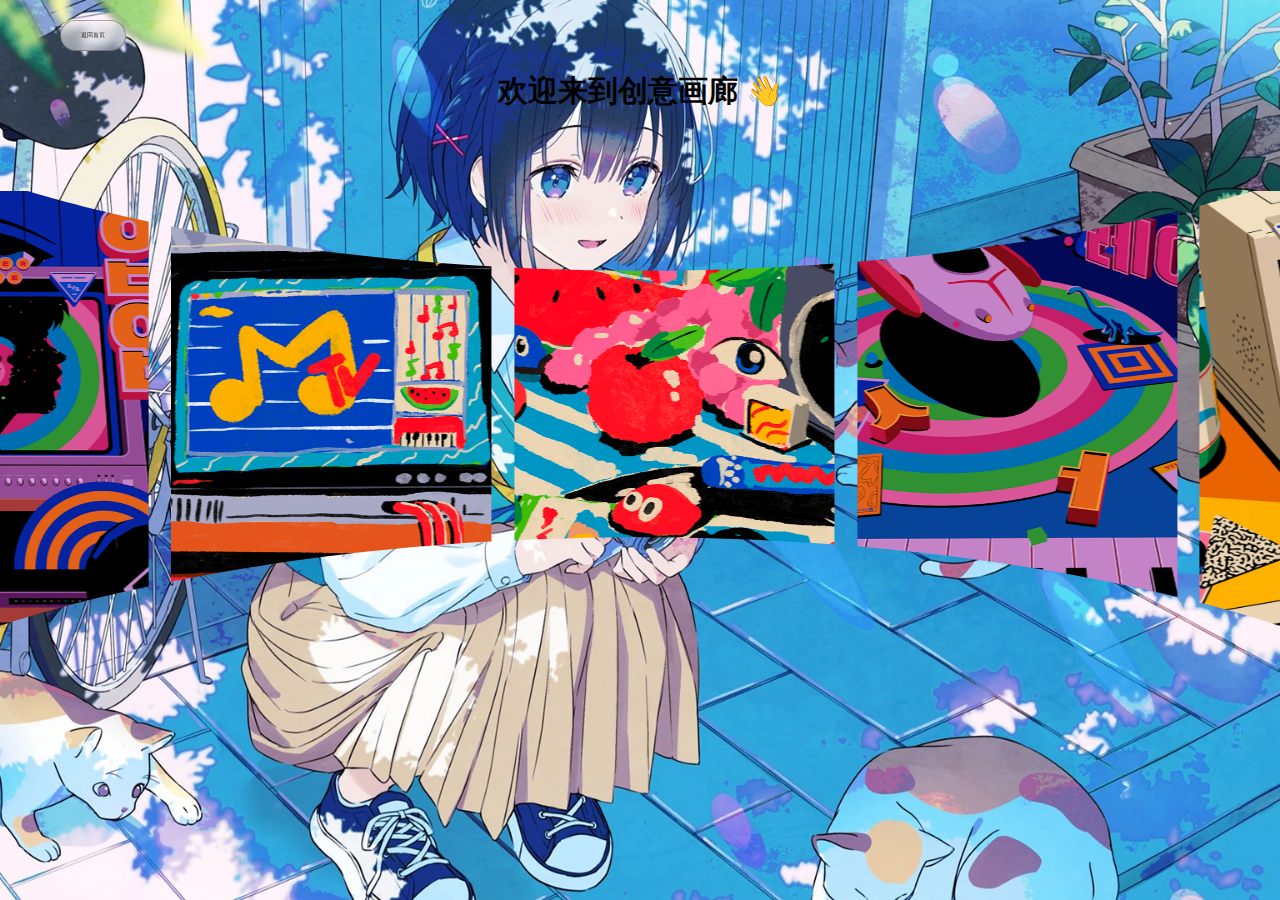
<file: gallery/index.html>
<!DOCTYPE html>
<html lang="zh">
<head>
    <meta charset="UTF-8">
    <meta name="viewport" content="width=device-width, initial-scale=1.0">
    <title>创意画廊 - Qilin Bro</title>
    <link rel="stylesheet" href="style.css">
</head>
<body>
    <header class="header">
        <div class="container">
            <nav class="nav">
                <a href="../index.html" class="nav-link">返回首页</a>
            </nav>
            <h1 class="title">欢迎来到创意画廊 👋</h1>
        </div>
    </header>
    <div id="banner">
        <div class="img-list img-wrapper">
            <div class="img-box">
                <div class="info">
                    <h3>图片展示 1</h3>
                </div>
                <img src="assets/image/1.png" alt="">
            </div>
            <div class="img-box">
                <div class="info">
                    <h3>图片展示 2</h3>
                </div>
                <img src="assets/image/2.png" alt="">
            </div>
            <div class="img-box">
                <div class="info">
                    <h3>图片展示 3</h3>
                </div>
                <img src="assets/image/3.png" alt="">
            </div>
            <div class="img-box">
                <div class="info">
                    <h3>图片展示 4</h3>
                </div>
                <img src="assets/image/4.png" alt="">
            </div>
            <div class="img-box">
                <div class="info">
                    <h3>图片展示 5</h3>
                </div>
                <img src="assets/image/5.png" alt="">
            </div>
            <div class="img-box" id="last-img-box">
                <div class="info">
                    <h3>图片展示 6</h3>
                </div>
                <img src="assets/image/6.png" alt="">
            </div>
        </div>
    </div>
    <script>
        const imgListOne = document.querySelector('.img-list')
        let imgBoxList = Array.prototype.slice.call(document.querySelectorAll('.img-list .img-box'))
        const imgBoxCount = imgBoxList.length
        const root = document.documentElement;
        const lastImgBox = document.getElementById('last-img-box')

        const postSpacing = Number(getComputedStyle(root).getPropertyValue('--post-spacing').replace("vw", ""));
        const postSize = Number(getComputedStyle(root).getPropertyValue('--post-size').replace("vw", ""));

        let imgBoxLength = postSize + postSpacing
        let index = 0
        let animationTime = 0.5
        
        imgBoxList.unshift(imgBoxList.pop())
        imgListOne.style.transition = animationTime + 's ease'

        function moveSlide(direction) {
            if (direction === 'next') {
                index--
            } else {
                index++
                imgBoxList.unshift(imgBoxList.pop())
            }

            imgListOne.style.left = imgBoxLength * index + "vw";
            
            if (Math.abs(index) >= imgBoxCount) {
                index = 0
                setTimeout(() => {
                    imgListOne.style.transition = 'none'
                    imgListOne.style.left = 0
                    if (direction === 'next') {
                        imgBoxList.push(imgBoxList.shift())
                    }
                    requestAnimationFrame(() => {
                        imgListOne.style.transition = animationTime + 's ease'
                    })
                }, animationTime * 1000)
            }
        }

        // 鼠标滑动事件
        let isDragging = false;
        let startX = 0;
        let currentX = 0;
        let initialOffset = 0;

        imgListOne.addEventListener('mousedown', (e) => {
            isDragging = true;
            startX = e.clientX;
            currentX = startX;
            initialOffset = parseFloat(imgListOne.style.left) || 0;
            imgListOne.style.transition = 'none';
        });

        document.addEventListener('mousemove', (e) => {
            if (!isDragging) return;
            e.preventDefault();
            currentX = e.clientX;
            const diffX = (currentX - startX) / window.innerWidth * 100;
            imgListOne.style.left = (initialOffset + diffX) + "vw";
        });

        document.addEventListener('mouseup', () => {
            if (!isDragging) return;
            isDragging = false;
            
            const diffX = currentX - startX;
            const percentMoved = Math.abs(diffX) / window.innerWidth * 100;
            
            imgListOne.style.transition = animationTime + 's ease';
            
            if (percentMoved > 10) {
                moveSlide(diffX > 0 ? 'last' : 'next');
            } else {
                imgListOne.style.left = initialOffset + "vw";
            }
        });

        // 触摸事件
        imgListOne.addEventListener('touchstart', (e) => {
            startX = e.touches[0].clientX;
            currentX = startX;
            initialOffset = parseFloat(imgListOne.style.left) || 0;
            imgListOne.style.transition = 'none';
        });

        imgListOne.addEventListener('touchmove', (e) => {
            e.preventDefault();
            currentX = e.touches[0].clientX;
            const diffX = (currentX - startX) / window.innerWidth * 100;
            imgListOne.style.left = (initialOffset + diffX) + "vw";
        });

        imgListOne.addEventListener('touchend', () => {
            const diffX = currentX - startX;
            const percentMoved = Math.abs(diffX) / window.innerWidth * 100;
            
            imgListOne.style.transition = animationTime + 's ease';
            
            if (percentMoved > 10) {
                moveSlide(diffX > 0 ? 'last' : 'next');
            } else {
                imgListOne.style.left = initialOffset + "vw";
            }
        });
    </script>
</body>
</html>
</file>
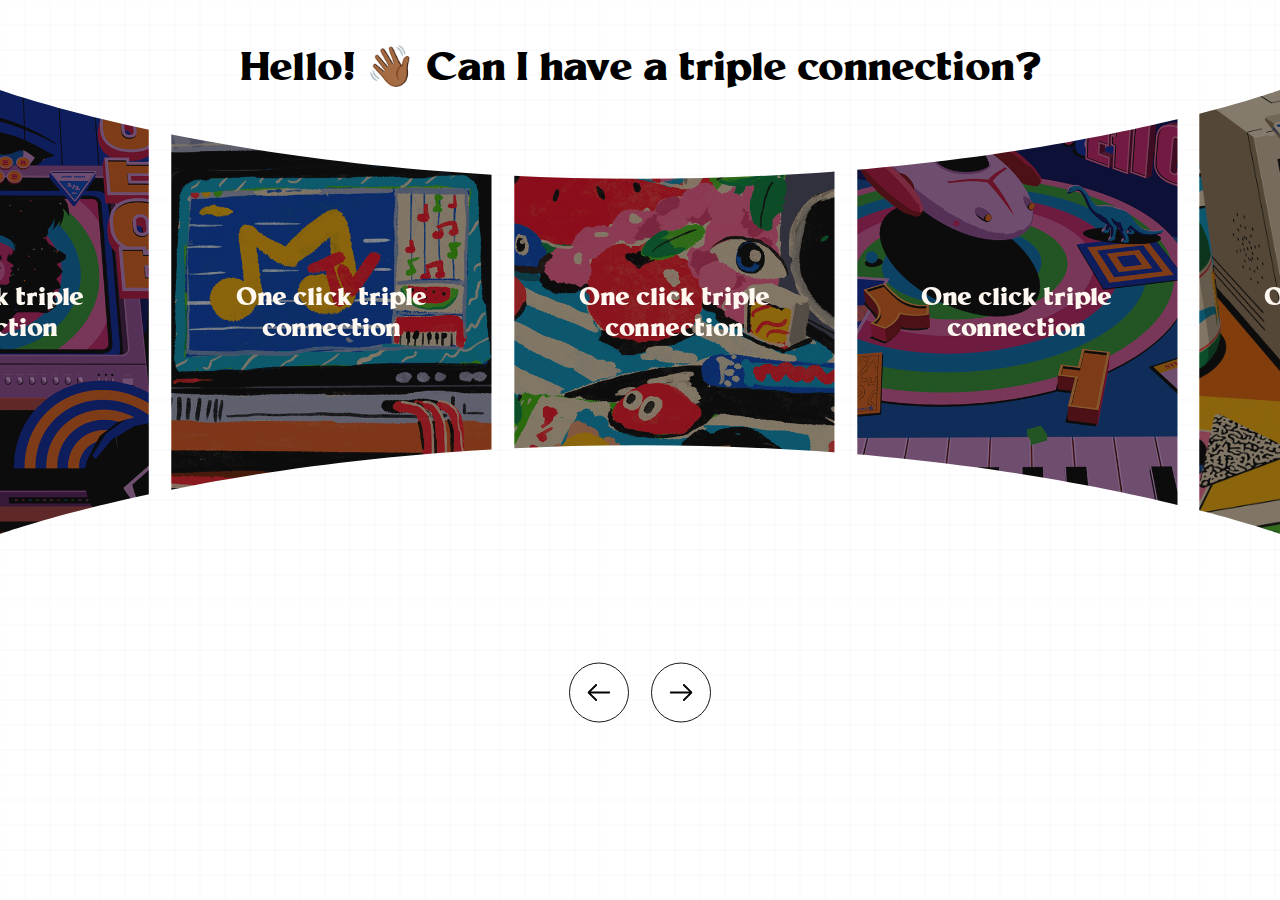
<file: source/elliptical-rotation-chart/index.html>
<!DOCTYPE html>
<html lang="en">

<head>
    <meta charset="UTF-8">
    <meta name="viewport" content="width=device-width, initial-scale=1.0">
    <title>Document</title>
    <link rel="stylesheet" href="style.css">
</head>

<body>
    <div class="title">
        <p> Hello! 👋🏾 Can I have a triple connection?</p>
    </div>
    <div id="banner">
        <div class="img-list img-wrapper">
            <div class="img-box">
                <div class="info">
                    <h3>One click triple connection</h3>
                </div>
                <img src="./asset/image/1.png" alt="">
            </div>
            <div class="img-box">
                <div class="info">
                    <h3>One click triple connection</h3>
                </div>
                <img src="./asset/image/2.png" alt="">
            </div>
            <div class="img-box">
                <div class="info">
                    <h3>One click triple connection</h3>
                </div>
                <img src="./asset/image/3.png" alt="">
            </div>
            <div class="img-box">
                <div class="info">
                    <h3>One click triple connection</h3>
                </div>
                <img src="./asset/image/4.png" alt="">
            </div>
            <div class="img-box">
                <div class="info">
                    <h3>One click triple connection</h3>
                </div>
                <img src="./asset/image/5.png" alt="">
            </div>
            <div class="img-box" id="last-img-box">
                <div class="info">
                    <h3>One click triple connection</h3>
                </div>
                <img src="./asset/image/6.png" alt="">
            </div>
        </div>
    </div>
    <div class="btn-group">
        <button class="last btn">
            <svg t="1686471404424" class="icon left" viewBox="0 0 1024 1024" version="1.1"
                xmlns="http://www.w3.org/2000/svg" p-id="2373" width="128" height="128">
                <path
                    d="M862.485 481.154H234.126l203.3-203.3c12.497-12.497 12.497-32.758 0-45.255s-32.758-12.497-45.255 0L135.397 489.373c-12.497 12.497-12.497 32.758 0 45.254l256.774 256.775c6.249 6.248 14.438 9.372 22.627 9.372s16.379-3.124 22.627-9.372c12.497-12.497 12.497-32.759 0-45.255l-203.3-203.301h628.36c17.036 0 30.846-13.81 30.846-30.846s-13.81-30.846-30.846-30.846z"
                    fill="" p-id="2374"></path>
            </svg>
        </button>
        <button class="next btn">
            <svg t="1686471404424" class="icon right" viewBox="0 0 1024 1024" version="1.1"
                xmlns="http://www.w3.org/2000/svg" p-id="2373" width="128" height="128">
                <path
                    d="M862.485 481.154H234.126l203.3-203.3c12.497-12.497 12.497-32.758 0-45.255s-32.758-12.497-45.255 0L135.397 489.373c-12.497 12.497-12.497 32.758 0 45.254l256.774 256.775c6.249 6.248 14.438 9.372 22.627 9.372s16.379-3.124 22.627-9.372c12.497-12.497 12.497-32.759 0-45.255l-203.3-203.301h628.36c17.036 0 30.846-13.81 30.846-30.846s-13.81-30.846-30.846-30.846z"
                    fill="" p-id="2374"></path>
            </svg>
        </button>
    </div>
    <script>
        const imgListOne = document.querySelector('.img-list')
        // 获取图片类数组，并将其转化为数组
        let imgBoxList = Array.prototype.slice.call(document.querySelectorAll('.img-list .img-box'))
        const imgBoxCount = imgBoxList.length
        const root = document.documentElement;
        const btnGroup = document.querySelector('.btn-group')
        const lastBtn = document.querySelector('.last')
        const nextBtn = document.querySelector('.next')
        const lastImgBox = document.getElementById('last-img-box')

        // 获取--post-spacing和--post-size的值
        const postSpacing = Number(getComputedStyle(root).getPropertyValue('--post-spacing').replace("vw", ""));
        const postSize = Number(getComputedStyle(root).getPropertyValue('--post-size').replace("vw", ""));

        // 根据图片的数量动态获取img-list的宽度
        let imgListLength = (postSize + postSpacing) * imgBoxCount
        console.log(imgListLength);
        // 根据图片的数量动态获取img-box的宽度
        const imgBoxLength = postSize + postSpacing

        let index = 0
        let indexOne = 1
        let timer = null
        let animationTime = 0.5

        // 初始化数组中元素的的顺序，将最后一张图片放在第一位与html部分图片展示位置一致
        imgBoxList.unshift(imgBoxList.pop())
        // 设置imgListOne动画时间
        imgListOne.style.transition = animationTime + 's ease'
        // 设置按钮出现时间
        setTimeout(function () {
            btnGroup.style.opacity = '1'
            btnGroup.style.bottom = '5%'
        }, animationTime * 1000)
        // 点击事件
        function cilckFun(flag) {
            //下一张 next
            if (flag == 'next') {
                index--
                console.log(index);
                // 因为右边没有显示的图片比较多，所以可以直接先整体向左移动
                imgListOne.style.left = imgBoxLength * index + "vw";
                setTimeout(function () {
                    imgListOne.style.transition = 'none'
                    // 当点击下一个累计达到图片数量时，相当于要回到原点，则重置变量和位置
                    if (Math.abs(index) == imgBoxCount) {
                        index = 0
                        imgListOne.style.left = 0
                        imgBoxList.forEach(item => {
                            if (item.id == 'last-img-box') {
                                item.style.transform = `translateX(-160.68vw)`
                            } else {
                                item.style.transform = 'none'
                            }
                        });
                    } else {
                        // 当第一张图片为last-img-box时，说明已经跑完了一轮，则将其放在最后的位置，初始状态其为-160.68vw
                        if (imgBoxList[0].id == 'last-img-box') {
                            lastImgBox.style.transition = 'none'
                            lastImgBox.style.transform = 'translateX(0px)'
                        } else if (index >= 0) {
                            /*  
                                这种情况是为了解决在点击完第last，再点击next时造成的bug问题，其实就是回退，再点击last之前
                                没有加transform属性，点击last以后则添加了transform属性，再次点击next按钮后应该不加transform
                            */
                            imgBoxList[0].style.transform = 'none'
                        } else {
                            // 正常情况下，点击next，则将最左侧的图片移到最后
                            imgBoxList[0].style.transform = 'translateX(160.68vw)'
                        }
                    }
                    // 模拟移动情况，将最左侧的图片（元素）移动到最后
                    imgBoxList.push(imgBoxList.shift())
                }, animationTime * 1000)
            } else {
                // 上一张 last
                index++
                console.log(index);
                // 模拟移动情况，把最右侧的图片（元素）移动到最前
                imgBoxList.unshift(imgBoxList.pop())
                // 因为左侧图片只会有一张，所以需要先移动图片到左侧，再进行imgListOne的移到
                if (imgBoxList[0].id == 'last-img-box' && index != 0) {
                    // 当第一张图片为last-img-box时，说明已经跑完了一轮，此时相对于一开始的位置为-321.36vw
                    imgBoxList[0].style.transform = 'translateX(-321.36vw)'
                } else if (index < 0) {
                    // 这种情况与点击next按钮出现的回退现象一致
                    imgBoxList[0].style.transform = 'none'
                } else {
                    // 正常情况下，点击last，则将最右侧的图片移到最前
                    imgBoxList[0].style.transform = 'translateX(-160.68vw)'
                }
                imgListOne.style.left = imgBoxLength * index + "vw";
                lastImgBox.style.transition = 'none'
                // 当点击下一个累计达到图片数量时，相当于要回到原点，则重置变量和位置
                if (Math.abs(index) == imgBoxCount) {
                    index = 0
                    setTimeout(function () {
                        imgListOne.style.transition = 'none'
                        imgListOne.style.left = 0
                        imgBoxList.forEach(item => {
                            if (item.id == 'last-img-box') {
                                item.style.transform = 'translateX(-160.68vw)'
                            } else {
                                item.style.transform = 'none'
                            }
                        });
                    }, animationTime * 1000)
                }
            }
            imgListOne.style.transition = animationTime + 's ease'
        }

        //节流函数
        function throttle(fn, delay) {
            return function () {
                if (timer) {
                    return
                }
                fn.apply(this, arguments)
                timer = setTimeout(() => {
                    timer = null
                }, delay)
            }
        }

        nextBtn.onclick = throttle(() => cilckFun('next'), animationTime * 1000);

        lastBtn.onclick = throttle(() => cilckFun('last'), animationTime * 1000);
    </script>
</body>

</html>
</file>
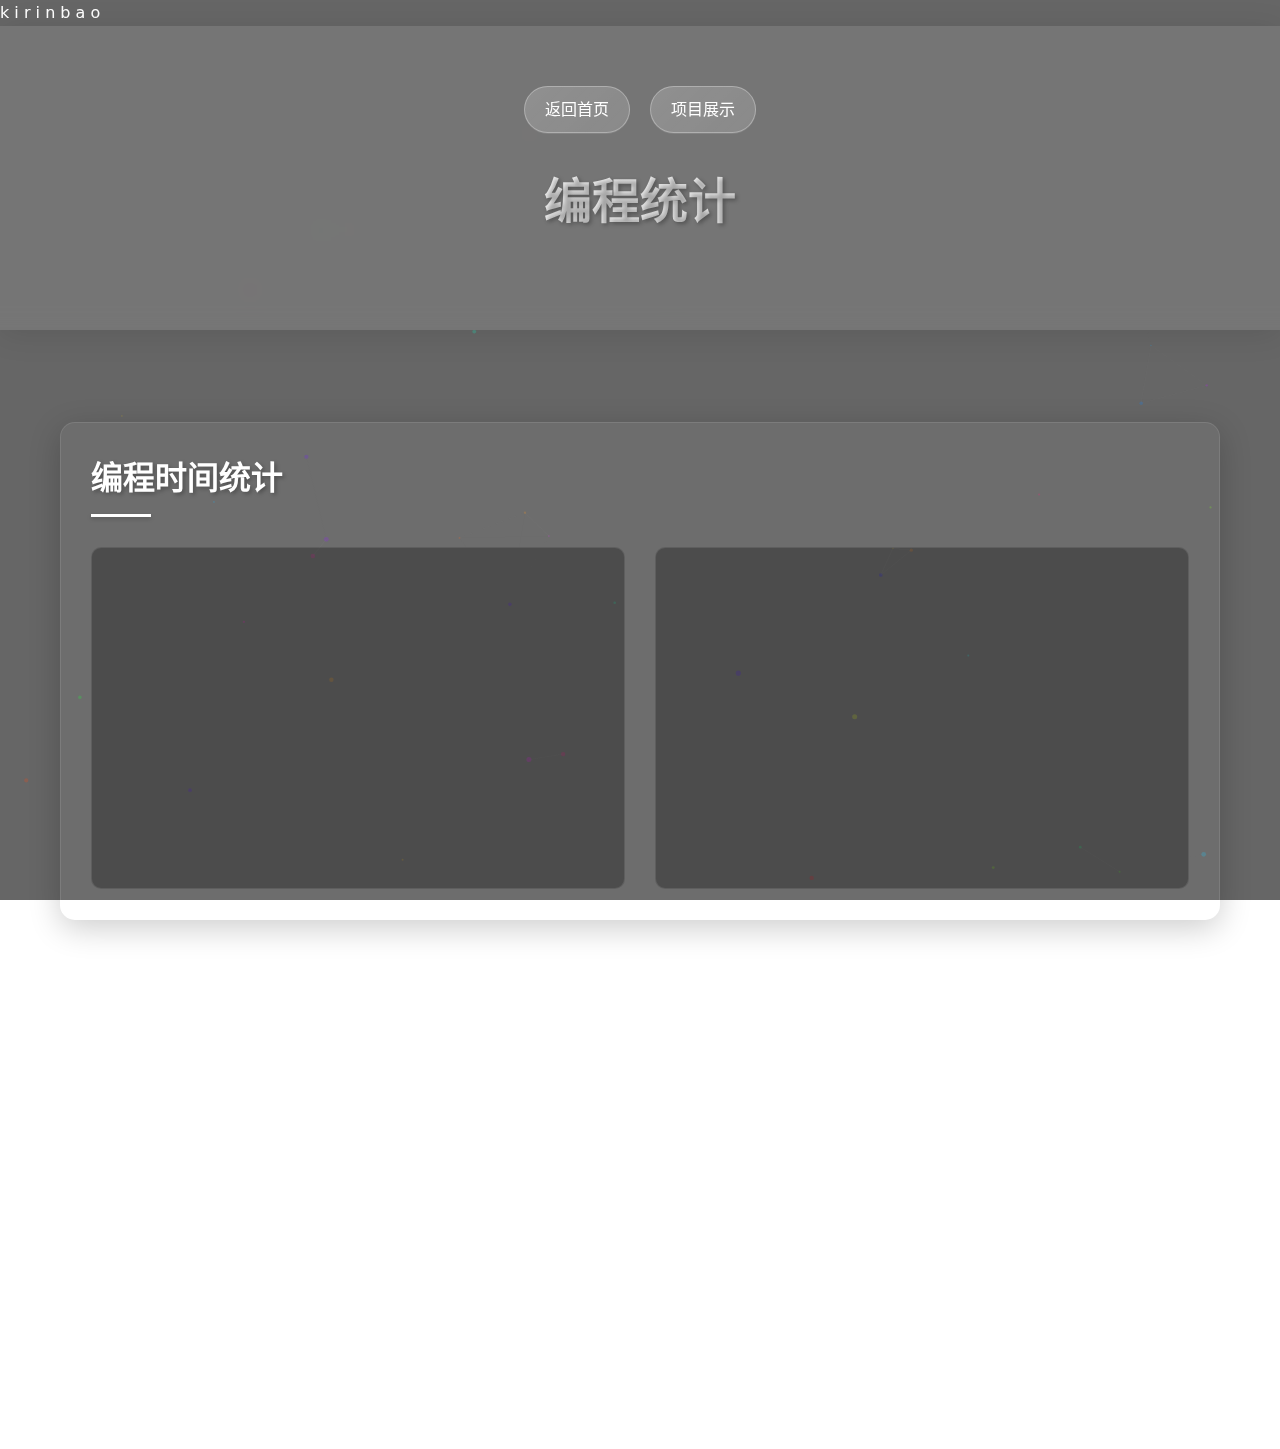
<file: dashboard.html>
<!DOCTYPE html>
<html lang="zh-CN">
<head>
    <meta charset="UTF-8">
    <meta name="viewport" content="width=device-width, initial-scale=1.0">
    <title>编程统计 - Qilin Bro</title>
    <link rel="stylesheet" href="style.css">
    <link rel="stylesheet" href="dashboard.css">
    <link rel="stylesheet" href="https://cdnjs.cloudflare.com/ajax/libs/font-awesome/6.0.0/css/all.min.css">
</head>
<body>
    <div class="intro-animation">
        <div class="intro-text">
            <span>k</span>
            <span>i</span>
            <span>r</span>
            <span>i</span>
            <span>n</span>
            <span>b</span>
            <span>a</span>
            <span>o</span>
        </div>
    </div>
    <div class="cursor-trail"></div>
    
    <header class="header">
        <div class="container">
            <nav class="nav">
                <a href="index.html" class="nav-link">返回首页</a>
                <a href="projects.html" class="nav-link">项目展示</a>
            </nav>
            <h1 class="dashboard-title">编程统计</h1>
        </div>
    </header>

    <main class="main">
        <div class="container">
            <div class="dashboard-container">
                <section class="wakatime-section">
                    <h2>编程时间统计</h2>
                    <div class="wakatime-embed">
                        <div class="charts-container">
                            <figure>
                                <embed src="https://wakatime.com/share/@ec44fecf-e2f0-4f10-b281-af54555dfc52/2f8d95e8-e9d0-4898-838e-23bf6a7707d2.svg"></embed>
                            </figure>
                            <figure>
                                <embed src="https://wakatime.com/share/@ec44fecf-e2f0-4f10-b281-af54555dfc52/e87422f7-933b-4283-ba9c-4fedfd4c3fc9.svg"></embed>
                            </figure>
                        </div>
                    </div>
                </section>

                <section class="stats-section">
                    <h2>编程习惯分析</h2>
                    <div class="stats-grid">
                        <div class="stats-card">
                            <h3><i class="fas fa-code"></i> 常用编程语言</h3>
                            <ul>
                                <li><i class="fab fa-python"></i> Python</li>
                                <li><i class="fab fa-js"></i> JavaScript</li>
                                <li><i class="fab fa-html5"></i> HTML/CSS</li>
                                <li><i class="fab fa-java"></i> Java</li>
                            </ul>
                        </div>
                        <div class="stats-card">
                            <h3><i class="fas fa-tools"></i> 主要开发工具</h3>
                            <ul>
                                <li><i class="fas fa-code-branch"></i> VS Code</li>
                                <li><i class="fas fa-laptop-code"></i> IntelliJ IDEA</li>
                                <li><i class="fas fa-terminal"></i> PyCharm</li>
                            </ul>
                        </div>
                        <div class="stats-card">
                            <h3><i class="far fa-clock"></i> 编码时间分布</h3>
                            <ul>
                                <li><i class="fas fa-calendar-day"></i> 工作日: 4-6小时/天</li>
                                <li><i class="fas fa-calendar-week"></i> 周末: 2-4小时/天</li>
                                <li><i class="fas fa-hourglass-half"></i> 最佳编码时间: 14:00-18:00</li>
                            </ul>
                        </div>
                    </div>
                </section>
            </div>
        </div>
    </main>

    <div class="cartoon-character">
        <div class="character-body">
            <div class="character-eyes">
                <div class="eye left"></div>
                <div class="eye right"></div>
            </div>
            <div class="character-mouth"></div>
        </div>
    </div>

    <script src="script.js"></script>
    <script src="js/particle-animation.js"></script>
    <script>
        // 动画完成后移除 intro-animation 元素
        setTimeout(() => {
            const intro = document.querySelector('.intro-animation');
            if (intro) {
                intro.parentElement.removeChild(intro);
            }
        }, 2500); // 缩短动画时间
    </script>
    <script src="js/floating-bg.js"></script>
</body>
</html>
</file>
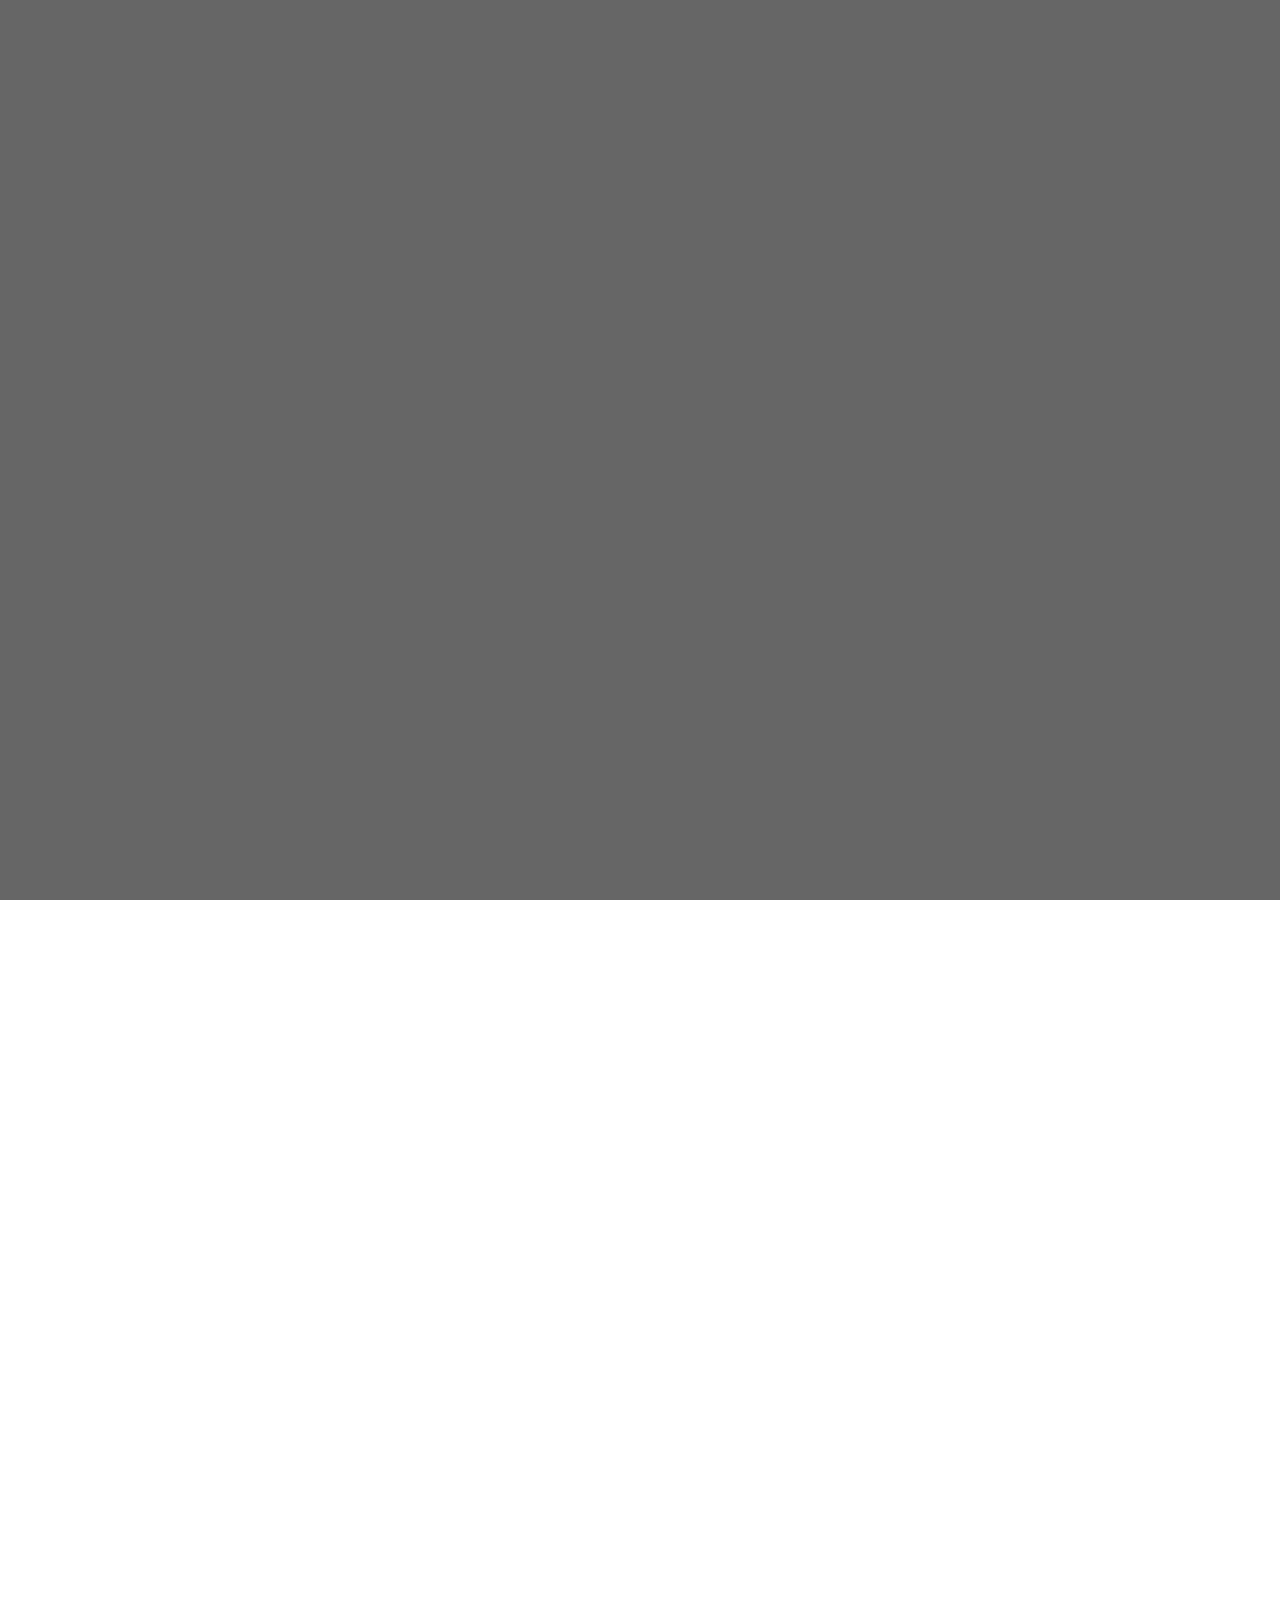
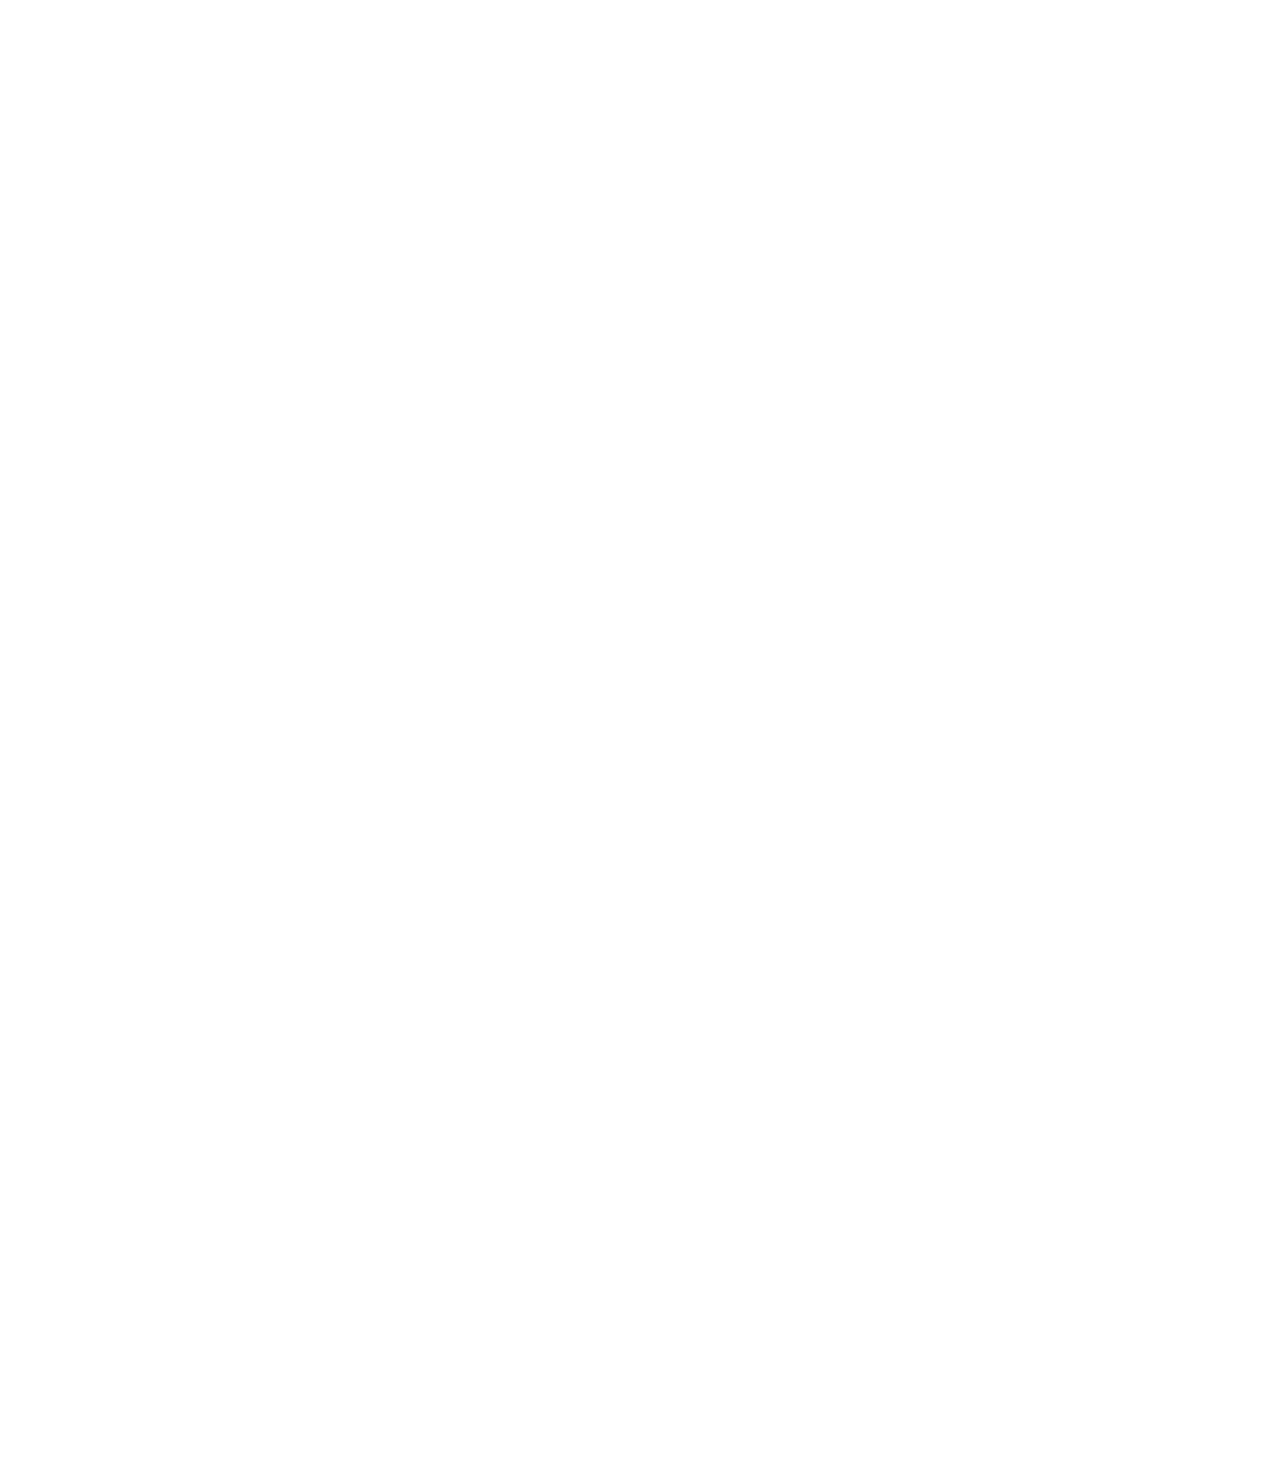
<file: projects.html>
<!DOCTYPE html>
<html lang="zh-CN">
<head>
    <meta charset="UTF-8">
    <meta name="viewport" content="width=device-width, initial-scale=1.0">
    <title>项目展示 - Qilin Bro</title>
    <link rel="stylesheet" href="style.css">
    <link rel="stylesheet" href="projects.css">
</head>
<body>
    <div class="cursor-trail"></div>
    
    <header class="header">
        <div class="container">
            <nav class="nav">
                <a href="index.html" class="nav-link">返回首页</a>
            </nav>
            <h1 class="project-title">项目展示</h1>
        </div>
    </header>

    <main class="main">
        <div class="container">
            <div class="project-details">
                <section class="project-section">
                    <h2>PyQt-Zhihu</h2>
                    <div class="project-content">
                        <div class="project-info">
                            <div class="tech-stack">
                                <h3>技术栈</h3>
                                <ul>
                                    <li>Python</li>
                                    <li>PyQt6</li>
                                    <li>Web爬虫</li>
                                    <li>GUI设计</li>
                                </ul>
                            </div>
                            <div class="project-description">
                                <h3>项目描述</h3>
                                <p>一个基于PyQt6开发的知乎客户端，支持内容浏览和下载。主要功能：</p>
                                <ul>
                                    <li>知乎内容爬取和展示</li>
                                    <li>文章离线保存</li>
                                    <li>图片资源下载</li>
                                    <li>自定义主题设置</li>
                                </ul>
                            </div>
                            <a href="https://github.com/qilinbro/PyQt-Zhihu" target="_blank" class="project-link">查看源码</a>
                        </div>
                    </div>
                </section>

                <section class="project-section">
                    <h2>TOF-Acquisition</h2>
                    <div class="project-content">
                        <div class="project-info">
                            <div class="tech-stack">
                                <h3>技术栈</h3>
                                <ul>
                                    <li>C++</li>
                                    <li>OpenCV</li>
                                    <li>USB通信</li>
                                    <li>图像处理</li>
                                </ul>
                            </div>
                            <div class="project-description">
                                <h3>项目描述</h3>
                                <p>TOF相机数据采集和处理软件。主要功能：</p>
                                <ul>
                                    <li>实时数据采集</li>
                                    <li>深度信息处理</li>
                                    <li>数据可视化</li>
                                    <li>参数配置管理</li>
                                </ul>
                            </div>
                            <a href="https://github.com/qilinbro/TOF-Acquisition" target="_blank" class="project-link">查看源码</a>
                        </div>
                    </div>
                </section>

                <section class="project-section">
                    <h2>MCF-Manager</h2>
                    <div class="project-content">
                        <div class="project-info">
                            <div class="tech-stack">
                                <h3>技术栈</h3>
                                <ul>
                                    <li>Python</li>
                                    <li>电子版式文件</li>
                                    <li>文件管理</li>
                                    <li>数据加密</li>
                                </ul>
                            </div>
                            <div class="project-description">
                                <h3>项目描述</h3>
                                <p>民事法律文书电子化管理系统，提供以下功能：</p>
                                <ul>
                                    <li>文书格式转换</li>
                                    <li>电子签章管理</li>
                                    <li>批量处理工具</li>
                                    <li>安全存储方案</li>
                                </ul>
                            </div>
                            <a href="https://github.com/qilinbro/MCF-Manager" target="_blank" class="project-link">查看源码</a>
                        </div>
                    </div>
                </section>
            </div>
        </div>
    </main>

    <div class="cartoon-character">
        <div class="character-body">
            <div class="character-eyes">
                <div class="eye left"></div>
                <div class="eye right"></div>
            </div>
            <div class="character-mouth"></div>
        </div>
    </div>

    <script src="script.js"></script>
</body>
</html>
</file>
<file: gallery/style.css>
@font-face {
    font-family: Millik;
    font-weight: 700;
    src: url(assets/font/Millik.ttf) format("truetype");
    text-rendering: optimizeLegibility;
}

:root {
    --post-spacing: 1.78vw;
    --post-size: 25vw;
    --mask-size: 100vw;
}

* {
    padding: 0;
    margin: 0;
    font-family: Millik, Arial, sans-serif;
    font-size: 62.5%;
    -ms-text-size-adjust: 100%;
    -webkit-text-size-adjust: 100%;
    -moz-osx-font-smoothing: grayscale;
    -webkit-font-smoothing: antialiased;
    box-sizing: border-box;
}

body {
    background-color: #f5f5f5;
    background-image: url(assets/background.webp);
    background-size: cover;
    background-position: center;
    background-repeat: no-repeat;
    background-attachment: fixed;
    position: relative;
}

.header {
    padding: 20px 0;
}

.container {
    max-width: 1200px;
    margin: 0 auto;
    padding: 0 20px;
}

.nav {
    margin-bottom: 20px;
}

.nav-link {
    display: inline-block;
    color: #171717;
    text-decoration: none;
    padding: 10px 20px;
    border: 1px solid rgba(0, 0, 0, 0.3);
    border-radius: 25px;
    transition: all 0.3s ease;
    backdrop-filter: blur(5px);
    -webkit-backdrop-filter: blur(5px);
    background: linear-gradient(135deg, rgba(255, 255, 255, 0.6), rgba(255, 255, 255, 0.3));
}

.nav-link:hover {
    background: linear-gradient(135deg, rgba(255, 255, 255, 0.8), rgba(255, 255, 255, 0.5));
    transform: translateY(-2px);
    box-shadow: 0 4px 8px rgba(0, 0, 0, 0.1);
}

.title {
    font-size: 3rem;
    text-align: center;
    margin: 0;
}

.title p {
    font-size: 4rem;
    font-weight: 800;
    white-space: nowrap;
}

#banner {
    overflow: hidden;
    position: relative;
    width: 100vw;
    height: calc(var(--post-size) / 0.72);
    -webkit-mask: url([data-uri]);
    mask: url([data-uri]);
    -webkit-mask-repeat: no-repeat;
    mask-repeat: no-repeat;
    -webkit-mask-position: center;
    mask-position: center;
    -webkit-mask-size: var(--mask-size);
    mask-size: var(--mask-size);
    position: relative;
    top: 50px;
}

#banner .img-wrapper {
    display: flex;
    position: absolute;
    width: 100%;
    height: calc(var(--post-size) / 0.72);
    animation: admission 1.5s;
}

#banner .img-wrapper .img-box {
    height: 100%;
    display: inline-block;
    margin-right: var(--post-spacing);
    position: relative;
    cursor: pointer;
}

#banner .img-wrapper .img-box img {
    width: var(--post-size);
    height: 100%;
    object-position: center;
    object-fit: cover;
}

#banner .img-wrapper .img-box:last-child {
    transform: translate(-160.68vw, 0);
}

.img-list {
    position: absolute;
    width: 100%;
    height: 100%;
    left: 0;
    will-change: transform;
    touch-action: pan-x;
    user-select: none;
    -webkit-user-select: none;
    -webkit-touch-callout: none;
    transform: translate(13.39vw, 0);
}

.img-wrapper {
    cursor: grab;
}

.img-wrapper:active {
    cursor: grabbing;
}

@keyframes admission {
    0% {
        transform: translate(140vw, 0);
    }
    100% {
        transform: translate(13.39vw, 0);
    }
}
</file>
<file: source/elliptical-rotation-chart/style.css>
@font-face {
  font-family: Millik;
  font-weight: 700;
  src: url(./asset/font/Millik.c3f91cb.ttf) format("truetype");
  text-rendering: optimizeLegibility;
}

:root {
  --post-spacing: 1.78vw;
  --post-size: 25vw;
  --mask-size: 100vw;
}

* {
  padding: 0;
  margin: 0;
  font-family: Millik, Arial, sans-serif;
  font-size: 62.5%;
  -ms-text-size-adjust: 100%;
  -webkit-text-size-adjust: 100%;
  -moz-osx-font-smoothing: grayscale;
  -webkit-font-smoothing: antialiased;
  -webkit-box-sizing: border-box;
          box-sizing: border-box;
}

body {
  background: #fff;
  background-image: url(./asset/image/grid.svg);
  background-repeat: repeat;
  background-size: 300px 300px;
}

.title {
  position: absolute;
  left: 50%;
  top: 5%;
  -webkit-transform: translate(-50%, -5%);
          transform: translate(-50%, -5%);
}

.title p {
  font-size: 4rem;
  font-weight: 800;
  white-space: nowrap;
}

#banner {
  overflow: hidden;
  position: relative;
  width: 100vw;
  height: calc(var(--post-size) / 0.72);
  -webkit-mask: url([data-uri]);
          mask: url([data-uri]);
  -webkit-mask-repeat: no-repeat;
          mask-repeat: no-repeat;
  -webkit-mask-position: center;
          mask-position: center;
  -webkit-mask-size: var(--mask-size);
          mask-size: var(--mask-size);
  position: absolute;
  top: 10%;
}

#banner .img-wrapper {
  display: -webkit-box;
  display: -ms-flexbox;
  display: flex;
  position: absolute;
  width: 100%;
  float: left;
  height: calc(var(--post-size) / 0.72);
  -webkit-transform: translate(13.39vw, 0);
          transform: translate(13.39vw, 0);
  -webkit-animation: admission 1.5s;
          animation: admission 1.5s;
}

#banner .img-wrapper .img-box {
  height: 100%;
  display: inline-block;
  margin-right: var(--post-spacing);
  position: relative;
  cursor: pointer;
}

#banner .img-wrapper .img-box .info {
  position: absolute;
  display: -webkit-box;
  display: -ms-flexbox;
  display: flex;
  -webkit-box-orient: vertical;
  -webkit-box-direction: normal;
      -ms-flex-direction: column;
          flex-direction: column;
  -webkit-box-pack: center;
      -ms-flex-pack: center;
          justify-content: center;
  left: 0;
  top: 0;
  height: 100%;
  width: 100%;
  background: rgba(23, 23, 23, 0.5);
  text-align: center;
  color: #fff9f1;
  font-size: 4rem;
}

#banner .img-wrapper .img-box img {
  width: var(--post-size);
  height: 100%;
  -o-object-position: center;
     object-position: center;
  -o-object-fit: cover;
     object-fit: cover;
}

#banner .img-wrapper .img-box:last-child {
  -webkit-transform: translate(-160.68vw, 0);
          transform: translate(-160.68vw, 0);
}

.btn-group {
  height: 15vh;
  position: absolute;
  left: 50%;
  bottom: 0%;
  -webkit-transform: translate(-50%, -50%);
          transform: translate(-50%, -50%);
  -webkit-transition: 1s;
  transition: 1s;
  opacity: 0;
}

.btn-group .btn {
  width: 60px;
  height: 60px;
  border-radius: 50%;
  border: 1px solid #171717;
  background-color: #fff;
  margin: 10px;
  cursor: pointer;
  -webkit-transition: 0.4s;
  transition: 0.4s;
  -webkit-box-sizing: border-box;
          box-sizing: border-box;
}

.btn-group .btn:hover {
  -webkit-transform: scale(1.2);
          transform: scale(1.2);
  background-color: #000;
}

.btn-group .btn:hover .icon {
  fill: #fff;
}

.btn-group .btn .icon {
  width: 30px;
  height: 30px;
}

.btn-group .btn .right {
  -webkit-transform: rotate(180deg);
          transform: rotate(180deg);
}

.img-list {
  left: 0;
}

@-webkit-keyframes admission {
  0% {
    -webkit-transform: translate(140vw, 0);
            transform: translate(140vw, 0);
  }
  100% {
    -webkit-transform: translate(13.39vw, 0);
            transform: translate(13.39vw, 0);
  }
}

@keyframes admission {
  0% {
    -webkit-transform: translate(140vw, 0);
            transform: translate(140vw, 0);
  }
  100% {
    -webkit-transform: translate(13.39vw, 0);
            transform: translate(13.39vw, 0);
  }
}
/*# sourceMappingURL=style.css.map */
</file>
<file: dashboard.css>
/* Dashboard 特定样式 */
.dashboard-title {
    font-size: 3rem;
    margin: 30px 0;
    text-align: center;
    background: linear-gradient(45deg, #ffffff, #d4d4d4);
    -webkit-background-clip: text;
    -webkit-text-fill-color: transparent;
    text-shadow: 2px 2px 4px rgba(0, 0, 0, 0.3);
}

.nav {
    display: flex;
    gap: 20px;
    justify-content: center;
}

.nav-link {
    display: inline-block;
    color: white;
    text-decoration: none;
    padding: 10px 20px;
    border: 1px solid rgba(255, 255, 255, 0.3);
    border-radius: 25px;
    transition: all 0.3s ease;
    backdrop-filter: blur(5px);
    -webkit-backdrop-filter: blur(5px);
    background: linear-gradient(135deg, rgba(255, 255, 255, 0.1), rgba(255, 255, 255, 0.05));
}

.nav-link:hover {
    background: linear-gradient(135deg, rgba(255, 255, 255, 0.2), rgba(255, 255, 255, 0.1));
    transform: translateY(-2px);
    box-shadow: 0 4px 8px rgba(0, 0, 0, 0.2);
    border-color: rgba(255, 255, 255, 0.5);
}

.wakatime-section {
    background: rgba(255, 255, 255, 0.05);
    border-radius: 15px;
    padding: 30px;
    margin-bottom: 40px;
    box-shadow: 0 8px 32px rgba(0, 0, 0, 0.2);
    border: 1px solid rgba(255, 255, 255, 0.1);
}

.wakatime-embed {
    margin-top: 30px;
}

.charts-container {
    display: grid;
    grid-template-columns: repeat(auto-fit, minmax(400px, 1fr));
    gap: 30px;
}

.charts-container figure {
    background: rgba(0, 0, 0, 0.3);
    padding: 20px;
    border-radius: 10px;
    border: 1px solid rgba(255, 255, 255, 0.1);
    transition: all 0.3s ease;
    min-height: 300px;
    display: flex;
    flex-direction: column;
    align-items: center;
    justify-content: center;
    text-align: center;
}

.wakatime-embed figure h3 {
    color: rgba(255, 255, 255, 0.8);
    margin-bottom: 15px;
    font-size: 1.4rem;
}

.wakatime-embed figure p {
    color: rgba(255, 255, 255, 0.6);
    font-size: 1.1rem;
}

.wakatime-embed figure:hover {
    transform: translateY(-5px);
    box-shadow: 0 12px 40px rgba(0, 0, 0, 0.3);
    border-color: rgba(255, 255, 255, 0.2);
}

.wakatime-embed embed {
    width: 100%;
    height: 300px;
    border-radius: 8px;
}

.stats-section {
    background: rgba(255, 255, 255, 0.05);
    border-radius: 15px;
    padding: 30px;
    margin-bottom: 40px;
    box-shadow: 0 8px 32px rgba(0, 0, 0, 0.2);
    border: 1px solid rgba(255, 255, 255, 0.1);
}

.stats-grid {
    display: grid;
    grid-template-columns: repeat(auto-fit, minmax(250px, 1fr));
    gap: 30px;
    margin-top: 30px;
}

.stats-card {
    background: rgba(0, 0, 0, 0.3);
    padding: 20px;
    border-radius: 10px;
    border: 1px solid rgba(255, 255, 255, 0.1);
    transition: all 0.3s ease;
}

.stats-card:hover {
    transform: translateY(-5px);
    box-shadow: 0 12px 40px rgba(0, 0, 0, 0.3);
    border-color: rgba(255, 255, 255, 0.2);
}

.stats-card h3 {
    color: #fff;
    margin-bottom: 15px;
    font-size: 1.3rem;
    text-align: center;
}

.stats-card h3 i {
    margin-right: 10px;
    color: rgba(255, 255, 255, 0.8);
}

.stats-card li i {
    margin-right: 8px;
    width: 20px;
    text-align: center;
    color: rgba(255, 255, 255, 0.6);
    transition: all 0.3s ease;
}

.stats-card li:hover i {
    color: rgba(255, 255, 255, 0.9);
    transform: scale(1.1);
}

.stats-card ul {
    list-style: none;
    padding: 0;
}

.stats-card li {
    margin: 10px 0;
    color: rgba(255, 255, 255, 0.8);
    padding-left: 20px;
    position: relative;
}

.stats-card li::before {
    content: '→';
    position: absolute;
    left: 0;
    color: rgba(255, 255, 255, 0.5);
}

/* 响应式设计 */
@media (max-width: 768px) {
    .dashboard-title {
        font-size: 2rem;
    }

    .wakatime-embed {
        grid-template-columns: 1fr;
    }

    .wakatime-embed embed {
        height: 250px;
    }

    .stats-grid {
        grid-template-columns: 1fr;
    }
}

@media (max-width: 480px) {
    .dashboard-title {
        font-size: 1.8rem;
    }

    .nav {
        flex-direction: column;
        align-items: center;
    }

    .wakatime-section,
    .stats-section {
        padding: 15px;
    }
}
</file>
<file: projects.css>
/* Intro Animation */
.intro-animation {
    position: fixed;
    top: 0;
    left: 0;
    width: 100%;
    height: 100vh;
    background: rgba(255, 255, 255, 0.03);
    backdrop-filter: blur(15px);
    -webkit-backdrop-filter: blur(15px);
    display: flex;
    justify-content: center;
    align-items: center;
    z-index: 10000;
    animation: introFadeOut 2s ease-in-out forwards;
}

.intro-text {
    font-size: 5rem;
    font-weight: bold;
    display: flex;
    justify-content: center;
    gap: 0.5rem;
    margin-bottom: 1.5rem;
}

.loading-bar {
    display: flex;
    justify-content: center;
    gap: 1rem;
}

.loading-bar span {
    font-size: 2rem;
    opacity: 0;
    transform: scale(0.5);
    filter: blur(2px);
    animation: emojiLoad 0.3s ease-out forwards;
}

.loading-bar span:nth-child(1) { animation-delay: 0.1s; }
.loading-bar span:nth-child(2) { animation-delay: 0.2s; }
.loading-bar span:nth-child(3) { animation-delay: 0.3s; }
.loading-bar span:nth-child(4) { animation-delay: 0.4s; }
.loading-bar span:nth-child(5) { animation-delay: 0.5s; }
.loading-bar span:nth-child(6) { animation-delay: 0.6s; }
.loading-bar span:nth-child(7) { animation-delay: 0.7s; }
.loading-bar span:nth-child(8) { animation-delay: 0.8s; }

@keyframes emojiLoad {
    0% {
        opacity: 0;
        transform: scale(0.5) translateY(10px);
        filter: blur(2px);
    }
    100% {
        opacity: 1;
        transform: scale(1) translateY(0);
        filter: blur(0);
    }
}

/* 添加消失动画 */
.loading-bar span {
    animation:
        emojiLoad 0.3s ease-out forwards,
        emojiUnload 0.3s ease-in forwards;
}

.loading-bar span:nth-child(1) { animation-delay: 0.1s, 1.6s; }
.loading-bar span:nth-child(2) { animation-delay: 0.2s, 1.7s; }
.loading-bar span:nth-child(3) { animation-delay: 0.3s, 1.8s; }
.loading-bar span:nth-child(4) { animation-delay: 0.4s, 1.9s; }
.loading-bar span:nth-child(5) { animation-delay: 0.5s, 2.0s; }
.loading-bar span:nth-child(6) { animation-delay: 0.6s, 2.1s; }
.loading-bar span:nth-child(7) { animation-delay: 0.7s, 2.2s; }
.loading-bar span:nth-child(8) { animation-delay: 0.8s, 2.3s; }

@keyframes emojiUnload {
    0% {
        opacity: 1;
        transform: scale(1) translateY(0);
        filter: blur(0);
    }
    100% {
        opacity: 0;
        transform: scale(0.8) translateY(-10px);
        filter: blur(2px);
    }
}

.intro-text span {
    background: linear-gradient(135deg, rgba(255, 255, 255, 0.9), rgba(255, 255, 255, 0.5));
    -webkit-background-clip: text;
    -webkit-text-fill-color: transparent;
    opacity: 0;
    transform: translateY(20px) scale(0.5);
    display: inline-block;
    text-shadow: 0 0 15px rgba(255, 255, 255, 0.5);
}

.intro-text span:nth-child(1) { animation: letterIn 0.4s ease-out 0.1s forwards, letterOut 0.4s ease-in 1.6s forwards; }
.intro-text span:nth-child(2) { animation: letterIn 0.4s ease-out 0.2s forwards, letterOut 0.4s ease-in 1.7s forwards; }
.intro-text span:nth-child(3) { animation: letterIn 0.4s ease-out 0.3s forwards, letterOut 0.4s ease-in 1.8s forwards; }
.intro-text span:nth-child(4) { animation: letterIn 0.4s ease-out 0.4s forwards, letterOut 0.4s ease-in 1.9s forwards; }
.intro-text span:nth-child(5) { animation: letterIn 0.4s ease-out 0.5s forwards, letterOut 0.4s ease-in 2.0s forwards; }
.intro-text span:nth-child(6) { animation: letterIn 0.4s ease-out 0.6s forwards, letterOut 0.4s ease-in 2.1s forwards; }
.intro-text span:nth-child(7) { animation: letterIn 0.4s ease-out 0.7s forwards, letterOut 0.4s ease-in 2.2s forwards; }

@keyframes letterIn {
    0% {
        opacity: 0;
        transform: translateY(20px) scale(0.5);
    }
    100% {
        opacity: 1;
        transform: translateY(0) scale(1);
    }
}

@keyframes letterOut {
    0% {
        opacity: 1;
        transform: translateY(0) scale(1);
    }
    100% {
        opacity: 0;
        transform: translateY(-20px) scale(0.8);
    }
}

@keyframes introFadeOut {
    0%, 70% {
        opacity: 1;
        visibility: visible;
    }
    100% {
        opacity: 0;
        visibility: hidden;
        pointer-events: none;
    }
}

@keyframes textReveal {
    0% {
        opacity: 0;
        transform: scale(0.5) translateY(20px);
    }
    100% {
        opacity: 1;
        transform: scale(1) translateY(0);
    }
}

@keyframes textGlow {
    0%, 100% {
        text-shadow: 0 0 10px rgba(51, 51, 51, 0.5);
    }
    50% {
        text-shadow: 0 0 20px rgba(51, 51, 51, 0.8);
    }
}

@keyframes textFadeOut {
    0% {
        opacity: 1;
        transform: scale(1) translateY(0);
    }
    100% {
        opacity: 0;
        transform: scale(1.2) translateY(-20px);
    }
}

/* Hide main content initially */
body > *:not(.intro-animation) {
    opacity: 0;
    animation: mainContentFade 1s ease-out 2.5s forwards;
}

@keyframes mainContentFade {
    0% {
        opacity: 0;
    }
    100% {
        opacity: 1;
    }
}

/* 项目页面特定样式 */
.nav {
    margin-bottom: 20px;
}

.nav-link {
    display: inline-block;
    color: rgba(255, 255, 255, 0.9);
    text-decoration: none;
    padding: 10px 25px;
    border: 1px solid rgba(255, 255, 255, 0.2);
    border-radius: 25px;
    transition: all 0.4s ease;
    backdrop-filter: blur(8px);
    -webkit-backdrop-filter: blur(8px);
    background: linear-gradient(135deg, rgba(255, 255, 255, 0.1), rgba(255, 255, 255, 0.05));
    font-weight: 500;
    letter-spacing: 0.5px;
}

.nav-link:hover {
    background: linear-gradient(135deg, rgba(255, 255, 255, 0.15), rgba(255, 255, 255, 0.08));
    transform: translateY(-2px) scale(1.05);
    box-shadow: 0 4px 15px rgba(255, 255, 255, 0.1);
    border-color: rgba(255, 255, 255, 0.3);
    color: rgba(255, 255, 255, 1);
}

.project-title, .section-title {
    font-size: 3rem;
    margin: 30px 0;
    text-align: center;
    background: linear-gradient(45deg, #ffffff, #d4d4d4);
    -webkit-background-clip: text;
    -webkit-text-fill-color: transparent;
    text-shadow: 2px 2px 4px rgba(0, 0, 0, 0.3);
}

.section-title {
    font-size: 2.5rem;
    margin: 50px 0 30px 0;
    text-align: left;
    position: relative;
}

.section-title::after {
    content: '';
    position: absolute;
    bottom: -10px;
    left: 0;
    width: 100px;
    height: 3px;
    background: linear-gradient(45deg, rgba(255, 255, 255, 0.6), rgba(255, 255, 255, 0.3));
    border-radius: 3px;
}

.project-section {
    background: rgba(255, 255, 255, 0.05);
    backdrop-filter: blur(10px);
    -webkit-backdrop-filter: blur(10px);
    border-radius: 15px;
    padding: 40px;
    margin-bottom: 40px;
    box-shadow: 0 8px 32px rgba(255, 255, 255, 0.05);
    border: 1px solid rgba(255, 255, 255, 0.1);
    transition: all 0.4s ease;
    width: 100%;
    max-width: 1000px;
    margin-left: auto;
    margin-right: auto;
}

.project-section:hover {
    transform: translateY(-5px);
    box-shadow: 0 15px 45px rgba(0, 0, 0, 0.15);
    border-color: rgba(255, 255, 255, 0.3);
    background: rgba(255, 255, 255, 0.25);
}

.project-section h2 {
    font-size: 2rem;
    margin-bottom: 25px;
    color: rgba(255, 255, 255, 0.9);
    border-bottom: 2px solid rgba(255, 255, 255, 0.1);
    padding-bottom: 15px;
    transition: all 0.3s ease;
    text-shadow: 0 0 10px rgba(255, 255, 255, 0.2);
}

.project-section:hover h2 {
    color: #fff;
    border-bottom-color: rgba(255, 255, 255, 0.2);
    text-shadow: 0 0 15px rgba(255, 255, 255, 0.3);
}

.project-content {
    display: flex;
    flex-direction: column;
    gap: 30px;
}

.project-info {
    display: grid;
    grid-template-columns: 1fr;
    gap: 30px;
    max-width: 1000px;
    width: 100%;
    margin: 0 auto;
}

.tech-stack, .project-description {
    background: rgba(255, 255, 255, 0.03);
    backdrop-filter: blur(8px);
    -webkit-backdrop-filter: blur(8px);
    padding: 20px;
    border-radius: 10px;
    border: 1px solid rgba(255, 255, 255, 0.05);
    transition: all 0.3s ease;
}

.tech-stack:hover, .project-description:hover {
    background: rgba(255, 255, 255, 0.05);
    border-color: rgba(255, 255, 255, 0.1);
    transform: translateY(-2px);
}

.tech-stack h3, .project-description h3 {
    color: #333;
    margin-bottom: 15px;
    font-size: 1.3rem;
}

.tech-stack ul, .project-description ul {
    list-style: none;
    padding: 0;
}

.tech-stack li, .project-description li {
    margin: 10px 0;
    color: rgba(255, 255, 255, 0.8);
    padding-left: 20px;
    position: relative;
    transition: all 0.3s ease;
}

.tech-stack li:hover, .project-description li:hover {
    color: #fff;
    transform: translateX(5px);
}

.tech-stack li::before, .project-description li::before {
    content: '→';
    position: absolute;
    left: 0;
    color: rgba(255, 255, 255, 0.5);
}

.project-description p {
    color: rgba(255, 255, 255, 0.8);
    line-height: 1.6;
    margin-bottom: 15px;
}

.project-link {
    display: inline-block;
    padding: 12px 30px;
    font-size: 1.1rem;
    background: linear-gradient(135deg, rgba(255, 255, 255, 0.4), rgba(255, 255, 255, 0.2));
    color: #333;
    text-decoration: none;
    border-radius: 25px;
    border: 1px solid rgba(255, 255, 255, 0.2);
    transition: all 0.3s ease;
    text-align: center;
    margin-top: 20px;
}

/* 代码展示样式 */
.code-preview {
    background: rgba(0, 0, 0, 0.8);
    border-radius: 10px;
    margin-top: 20px;
    font-family: 'Consolas', monospace;
    position: relative;
    overflow: hidden;
    transition: all 0.3s ease;
}

.code-preview.collapsed {
    max-height: 60px;
}

.code-preview:not(.collapsed) {
    padding: 20px;
}

.code-preview {
    background: rgba(0, 0, 0, 0.8);
    padding: 20px;
    border-radius: 10px;
    margin-top: 20px;
    font-family: 'Consolas', monospace;
    position: relative;
    overflow: hidden;
}

.code-preview pre {
    color: #e0e0e0;
    margin: 0;
    padding: 15px;
    overflow-x: auto;
    font-size: 0.9rem;
    line-height: 1.5;
}

.code-preview code {
    color: #e0e0e0;
}

.code-header {
    display: flex;
    justify-content: space-between;
    align-items: center;
    padding: 10px;
    background: rgba(255, 255, 255, 0.1);
    border-radius: 5px 5px 0 0;
    margin-bottom: 10px;
}

.code-title {
    color: #fff;
    font-size: 0.9rem;
    font-weight: 500;
}

.code-language {
    color: #888;
    font-size: 0.8rem;
    padding: 3px 8px;
    background: rgba(255, 255, 255, 0.1);
    border-radius: 3px;
}

/* 代码高亮颜色 */
.code-preview .keyword { color: #ff79c6; }
.code-preview .string { color: #f1fa8c; }
.code-preview .comment { color: #6272a4; }
.code-preview .function { color: #50fa7b; }
.code-preview .number { color: #bd93f9; }
.code-preview .operator { color: #ff79c6; }

.code-header {
    display: flex;
    justify-content: space-between;
    align-items: center;
    padding: 15px 20px;
    background: rgba(255, 255, 255, 0.1);
    cursor: pointer;
    user-select: none;
    position: relative;
}

.code-header::after {
    content: '▼';
    font-size: 12px;
    color: #888;
    transition: transform 0.3s ease;
}

.collapsed .code-header::after {
    transform: rotate(-90deg);
}

.code-content {
    overflow: hidden;
    transition: max-height 0.3s ease;
    max-height: 1000px;
}

.collapsed .code-content {
    max-height: 0;
}

.code-preview pre {
    margin: 0;
    padding: 15px 20px;
}

.project-link:hover {
    background: linear-gradient(135deg, rgba(255, 255, 255, 0.6), rgba(255, 255, 255, 0.3));
    transform: translateY(-2px);
    box-shadow: 0 4px 8px rgba(0, 0, 0, 0.2);
    border-color: rgba(255, 255, 255, 0.5);
}

/* 响应式设计 */
@media (max-width: 768px) {
    .project-title, .section-title {
        font-size: 2rem;
    }

    .section-title {
        text-align: center;
    }

    .section-title::after {
        left: 50%;
        transform: translateX(-50%);
    }

    .project-section {
        padding: 20px;
    }

    .project-info {
        grid-template-columns: 1fr;
    }
}

/* 背景图片展示区域 */
.background-showcase {
    position: fixed;
    top: 0;
    left: 0;
    width: 100%;
    height: 100vh;
    z-index: -1;
    overflow: hidden;
}

.background-images {
    position: absolute;
    top: 0;
    left: 0;
    width: 100%;
    height: 100%;
    display: flex;
}

.bg-image {
    flex: 1;
    background-size: cover;
    background-position: center;
    opacity: 0.1;
    filter: blur(5px);
    transition: all 0.8s ease;
    animation: bgFloat 20s ease-in-out infinite alternate;
}

@keyframes bgFloat {
    0% {
        transform: scale(1.1) translateY(-2%);
    }
    50% {
        transform: scale(1.15) translateY(0%);
    }
    100% {
        transform: scale(1.1) translateY(2%);
    }
}

.bg-image:nth-child(1) {
    background-image: url('images/bg-1.webp');
}

.bg-image:nth-child(2) {
    background-image: url('images/bg-2.webp');
}

.bg-image:nth-child(3) {
    background-image: url('images/bg-3.webp');
}

.bg-image:hover {
    opacity: 0.25;
    filter: blur(3px);
    flex: 1.3;
    animation-play-state: paused;
}

.bg-image:nth-child(1) {
    animation-delay: 0s;
}

.bg-image:nth-child(2) {
    animation-delay: -5s;
}

.bg-image:nth-child(3) {
    animation-delay: -10s;
}

/* 调整主体内容样式以适应背景 */
.main {
    position: relative;
    z-index: 1;
}

.project-section {
    background: rgba(255, 255, 255, 0.05);
    backdrop-filter: blur(15px);
    -webkit-backdrop-filter: blur(15px);
}

@media (max-width: 480px) {
    .project-title, .section-title {
        font-size: 1.8rem;
    }

    .tech-stack, .project-description {
        padding: 15px;
    }
}
</file>
<file: style.css>
/* Reset and base styles */
* {
    margin: 0;
    padding: 0;
    box-sizing: border-box;
}

body {
    font-family: 'Segoe UI', system-ui, -apple-system, sans-serif;
    line-height: 1.6;
    color: #fff;
    background-color: #000;
    position: relative;
    min-height: 100vh;
    transition: background-image 1s ease-in-out, opacity 0.3s ease-in-out;
}

.container {
    max-width: 1200px;
    margin: 0 auto;
    padding: 0 20px;
    position: relative;
    z-index: 1;
}

/* Header styles */
.header {
    background: rgba(255, 255, 255, 0.1);
    backdrop-filter: blur(10px);
    -webkit-backdrop-filter: blur(10px);
    color: white;
    position: relative;
    margin-bottom: 2rem;
    box-shadow: 0 4px 30px rgba(0, 0, 0, 0.1);
}

.header .container {
    padding: 60px 0;
    text-align: center;
}

.profile {
    margin-bottom: 30px;
}

.profile-image {
    width: 150px;
    height: 150px;
    border-radius: 50%;
    border: 4px solid rgba(255, 255, 255, 0.2);
    box-shadow: 0 0 20px rgba(0, 0, 0, 0.3);
    margin-bottom: 20px;
    transition: transform 0.3s ease;
}

.profile-image:hover {
    transform: scale(1.05);
}

/* Background controls */
.background-controls {
    position: fixed;
    bottom: 20px;
    left: 50%;
    transform: translateX(-50%);
    z-index: 100;
    display: flex;
    gap: 20px;
}

.bg-control {
    width: 40px;
    height: 40px;
    border: none;
    border-radius: 50%;
    background: rgba(255, 255, 255, 0.2);
    backdrop-filter: blur(5px);
    -webkit-backdrop-filter: blur(5px);
    color: white;
    font-size: 1.2rem;
    cursor: pointer;
    transition: all 0.3s ease;
    display: flex;
    align-items: center;
    justify-content: center;
}

.bg-control:hover {
    background: rgba(255, 255, 255, 0.3);
    transform: scale(1.1);
}

.bg-control:active {
    transform: scale(0.95);
}
.profile h1 {
    font-size: 2.5rem;
    margin-bottom: 10px;
    text-shadow: 2px 2px 4px rgba(0, 0, 0, 0.3);
}

.bio {
    font-size: 1.2rem;
    opacity: 0.9;
}

/* Main content styles */
.main {
    padding: 60px 0;
    position: relative;
    z-index: 1;
}

section {
    margin-bottom: 60px;
}

h2 {
    font-size: 2rem;
    margin-bottom: 30px;
    color: #fff;
    position: relative;
    text-shadow: 2px 2px 4px rgba(0, 0, 0, 0.3);
}

h2::after {
    content: '';
    display: block;
    width: 60px;
    height: 3px;
    background: #fff;
    margin-top: 10px;
    box-shadow: 0 2px 4px rgba(0, 0, 0, 0.2);
}

/* Projects section */
.project-grid {
    background: rgba(0, 0, 0, 0.4);
    backdrop-filter: blur(10px);
    -webkit-backdrop-filter: blur(10px);
    padding: 20px;
    border-radius: 15px;
    display: grid;
    grid-template-columns: repeat(auto-fit, minmax(300px, 1fr));
    gap: 30px;
    box-shadow: 0 4px 30px rgba(0, 0, 0, 0.2);
}

.project-card {
    background: rgba(255, 255, 255, 0.08);
    backdrop-filter: blur(10px);
    -webkit-backdrop-filter: blur(10px);
    border-radius: 10px;
    padding: 30px;
    box-shadow: 0 4px 6px rgba(0, 0, 0, 0.2);
    transition: all 0.3s ease;
    border: 1px solid rgba(255, 255, 255, 0.1);
}

.project-card:hover {
    transform: translateY(-5px);
    box-shadow: 0 8px 16px rgba(0, 0, 0, 0.4);
    background: rgba(255, 255, 255, 0.15);
}

.project-card h3 {
    font-size: 1.5rem;
    margin-bottom: 15px;
    color: white;
    text-shadow: 1px 1px 3px rgba(0, 0, 0, 0.3);
}

.project-card p {
    margin-bottom: 20px;
    color: rgba(255, 255, 255, 0.8);
}

.project-link {
    display: inline-block;
    padding: 10px 20px;
    background: rgba(255, 255, 255, 0.1);
    color: white;
    text-decoration: none;
    border-radius: 5px;
    transition: all 0.3s ease;
    border: 1px solid rgba(255, 255, 255, 0.2);
}

.project-link:hover {
    background: rgba(255, 255, 255, 0.2);
    transform: translateY(-2px);
    box-shadow: 0 4px 8px rgba(0, 0, 0, 0.2);
}

/* Footer styles */
.footer {
    background: rgba(0, 0, 0, 0.7);
    backdrop-filter: blur(10px);
    -webkit-backdrop-filter: blur(10px);
    color: white;
    position: relative;
    z-index: 1;
    border-top: 1px solid rgba(255, 255, 255, 0.1);
    padding: 40px 0;
    text-align: center;
    margin-top: auto;
}

.social-links {
    margin-bottom: 20px;
}

.social-link {
    display: inline-block;
    color: white;
    text-decoration: none;
    margin: 0 10px;
    padding: 8px 15px;
    border: 1px solid rgba(255, 255, 255, 0.3);
    border-radius: 5px;
    transition: all 0.3s ease;
    backdrop-filter: blur(5px);
    -webkit-backdrop-filter: blur(5px);
}

.social-link:hover {
    background: rgba(255, 255, 255, 0.2);
    transform: translateY(-2px);
    box-shadow: 0 4px 8px rgba(0, 0, 0, 0.2);
}

.copyright {
    opacity: 0.8;
    font-size: 0.9rem;
}

/* Responsive design */
@media (max-width: 768px) {
    .header {
        padding: 40px 0;
    }

    .profile h1 {
        font-size: 2rem;
    }

    .bio {
        font-size: 1.1rem;
    }

    h2 {
        font-size: 1.8rem;
    }

    .project-card {
        padding: 20px;
    }
}

@media (max-width: 480px) {
    .profile-image {
        width: 120px;
        height: 120px;
    }

    .profile h1 {
        font-size: 1.8rem;
    }

    h2 {
        font-size: 1.5rem;
    }
}
</file>
